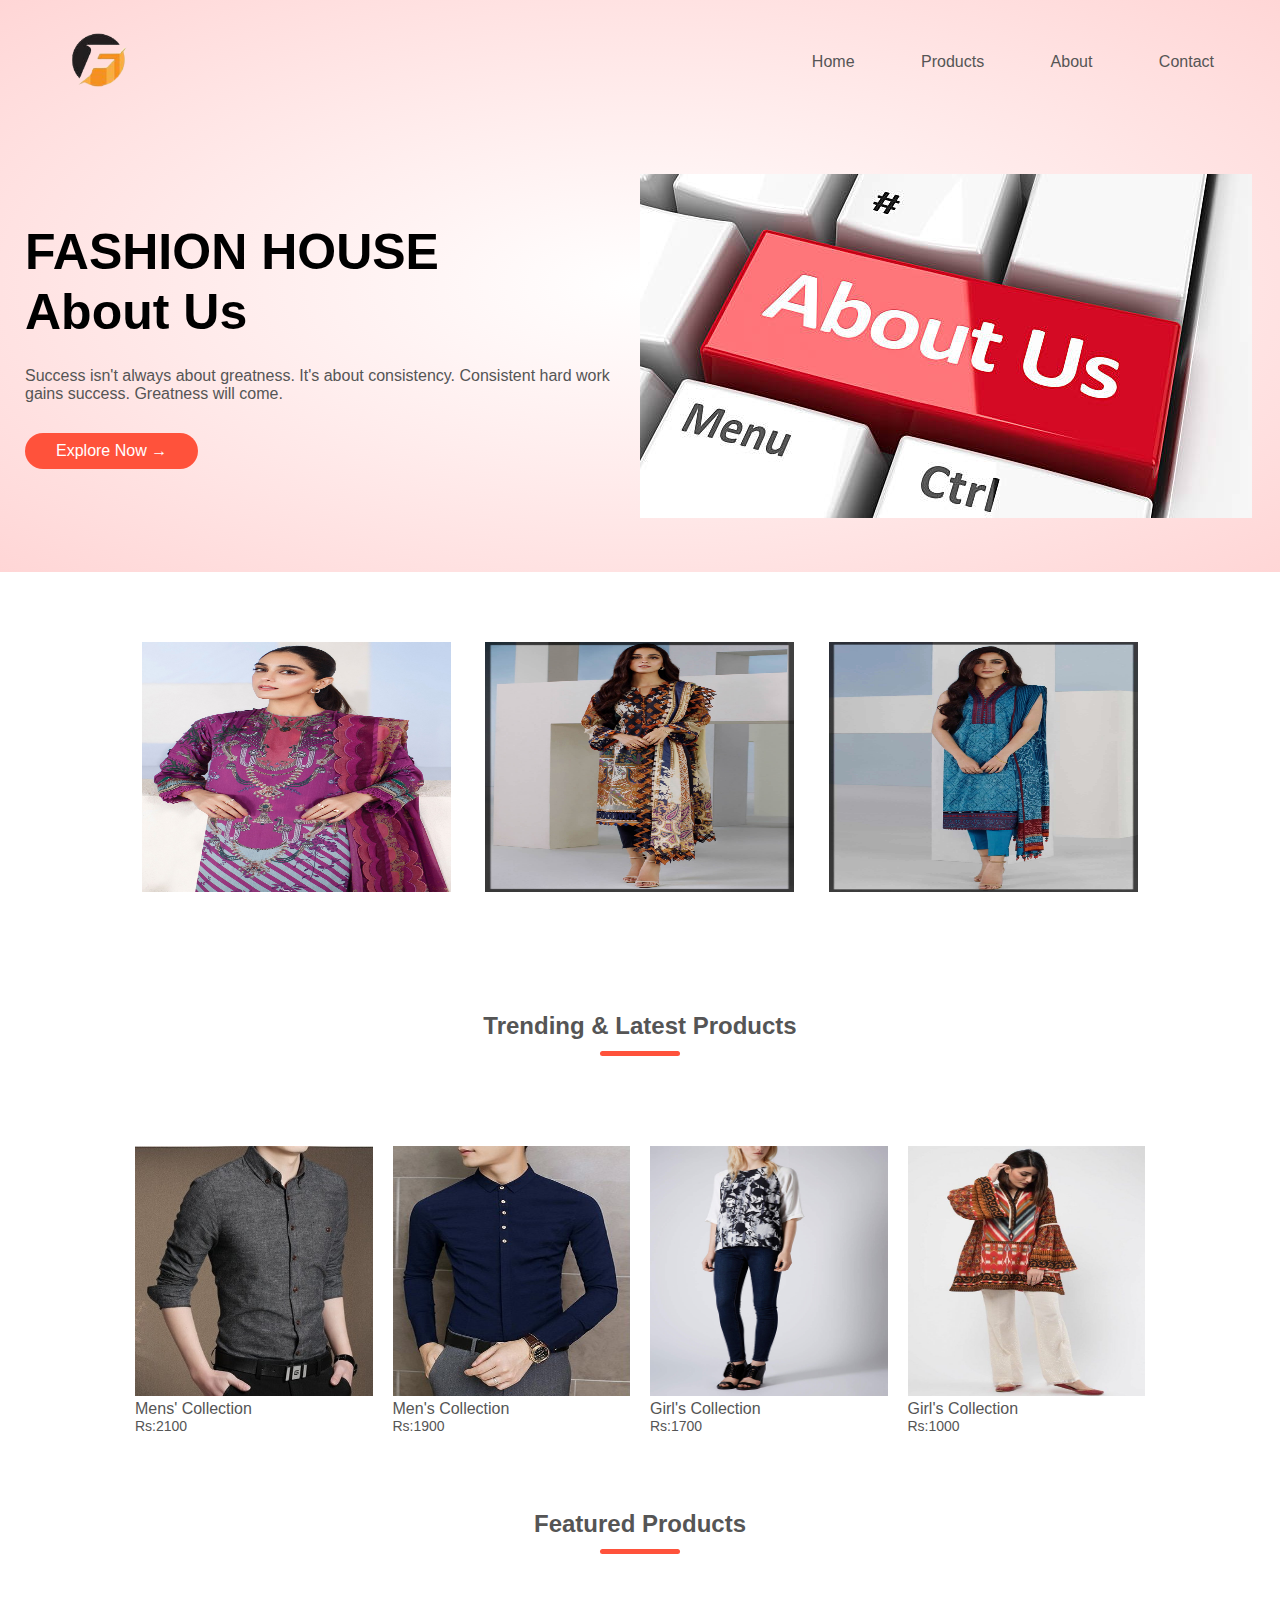
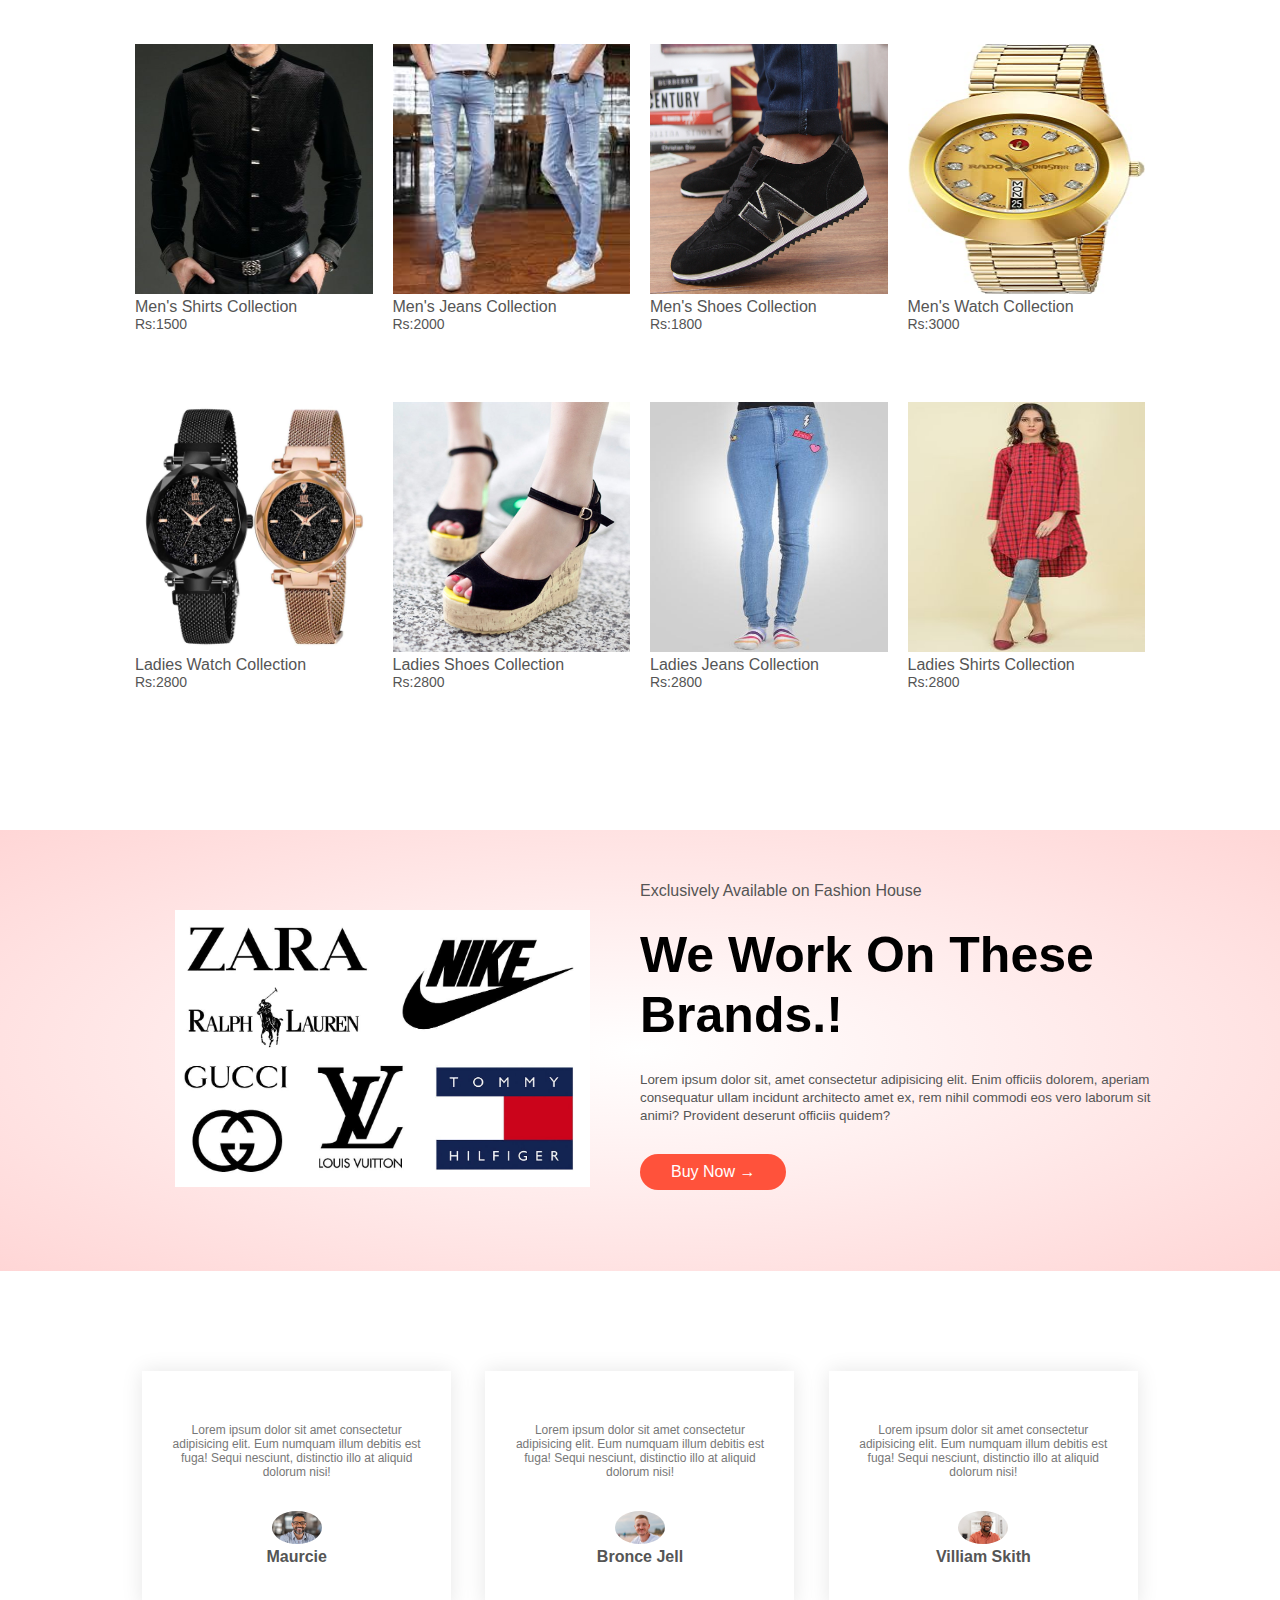
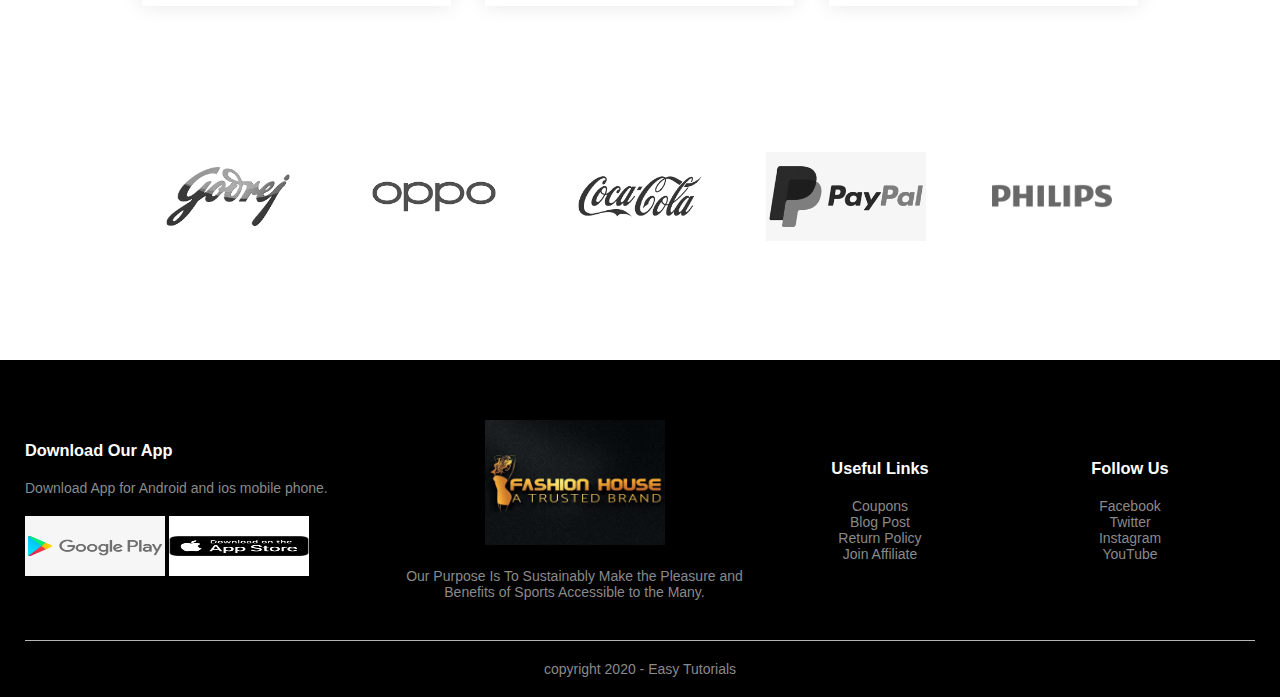
<file: faizan/html/about.html>
<!DOCTYPE html>
<html lang="en">
<head>
    <meta charset="UTF-8">
    <meta http-equiv="X-UA-Compatible" content="IE=edge">
    <meta name="viewport" content="width=device-width, initial-scale=1.0">
    <title>Document</title>
    <link rel="stylesheet" href="../css/style.css">
</head>
<body><div class="header">
    <div class="container">
        <div class="navbar">
            <div class="logo">
                <img src="../images/logo 1.png" width="150px">
            </div>
            <nav>
                <ul>
                    <li><a href="../index.html">Home</a></li>
                    <li><a href="./product.html">Products</a></li>
                    <li><a href="./about.html">About</a></li>
                    <li><a href="./contact.html">Contact</a></li>
                </ul>
            </nav>
        </div>
        <div class="row">
            <div class="col-2">
                <h1>FASHION HOUSE<br> About Us</h1>
                <p>Success isn't always about greatness. It's about
                    consistency. Consistent hard work gains success. Greatness
                    will come.</p>
                <a href="" class="btn">Explore Now &#8594;</a>
            </div>
            <div class="col-2">
                <img src="../images/about us.jpg">

            </div>
        </div>
    </div>
</div>
<!---- featured categories ---->
<div class="categories">
    <div class="small-container">
        <div class="row">
            <div class="col-3">
                <img src="../images/ab1.jpg" width="250px" height="250px">
            </div>
            <div class="col-3">
                <img src="../images/ab2.jpg" width="250px" height="250px">
            </div>
            <div class="col-3">
                <img src="../images/ab3.jpg" width="250px" height="250px">
            </div>
        </div>
    </div>
</div>
<!---- featured products ---->
<div class="small-container">
    <h2 class="tittle">Trending & Latest Products</h2>
    <div class="row">
        <div class="col-4">
            <img src="../images/ab4.jpeg" height="250px" width="250px">
            <h4>Mens' Collection</h4>
            <div class="rating">
                <i class="fa fa-star"></i>
                <i class="fa fa-star"></i>
                <i class="fa fa-star"></i>
                <i class="fa fa-star"></i>
                <i class="fa fa-star-o"></i>
            </div>
            <p>Rs:2100</p>
        </div>
        <div class="col-4">
            <img src="../images/ab5.jpg" height="250px" width="250px">
            <h4>Men's Collection</h4>
            <div class="rating">
                <i class="fa fa-star"></i>
                <i class="fa fa-star"></i>
                <i class="fa fa-star"></i>
                <i class="fa fa-star-half-o"></i>
                <i class="fa fa-star-o"></i>
            </div>
            <p>Rs:1900</p>
        </div>
        <div class="col-4">
            <img src="../images/ab6.jpg" height="250px" width="250px">
            <h4>Girl's Collection</h4>
            <div class="rating">
                <i class="fa fa-star"></i>
                <i class="fa fa-star"></i>
                <i class="fa fa-star"></i>
                <i class="fa fa-star"></i>
                <i class="fa fa-star-half-o"></i>
            </div>
            <p>Rs:1700</p>
        </div>
        <div class="col-4">
            <img src="../images/ab7.jpg" height="250px" width="250px">
            <h4>Girl's Collection</h4>
            <div class="rating">
                <i class="fa fa-star"></i>
                <i class="fa fa-star"></i>
                <i class="fa fa-star"></i>
                <i class="fa fa-star"></i>
                <i class="fa fa-star-o"></i>
            </div>
            <p>Rs:1000</p>
        </div>
    </div>
    <h2 class="tittle">Featured Products</h2>
    <div class="row">
        <div class="col-4">
            <img src="../images/ab8.jpg" height="250px" width="250px">
            <h4>Men's Shirts Collection</h4>
            <div class="rating">
                <i class="fa fa-star"></i>
                <i class="fa fa-star"></i>
                <i class="fa fa-star"></i>
                <i class="fa fa-star"></i>
                <i class="fa fa-star-o"></i>
            </div>
            <p>Rs:1500</p>
        </div>
        <div class="col-4">
            <img src="../images/ab9.jpg" height="250px" width="250px">
            <h4>Men's Jeans Collection</h4>
            <div class="rating">
                <i class="fa fa-star"></i>
                <i class="fa fa-star"></i>
                <i class="fa fa-star"></i>
                <i class="fa fa-star"></i>
                <i class="fa fa-star-o"></i>
            </div>
            <p>Rs:2000</p>
        </div>
        <div class="col-4">
            <img src="../images/ab10.jpg" height="250px" width="250px">
            <h4>Men's Shoes Collection</h4>
            <div class="rating">
                <i class="fa fa-star"></i>
                <i class="fa fa-star"></i>
                <i class="fa fa-star"></i>
                <i class="fa fa-star"></i>
                <i class="fa fa-star-o"></i>
            </div>
            <p>Rs:1800</p>
        </div>
        <div class="col-4">
            <img src="../images/ab11.jpg" height="250px" width="250px">
            <h4>Men's Watch Collection</h4>
            <div class="rating">
                <i class="fa fa-star"></i>
                <i class="fa fa-star"></i>
                <i class="fa fa-star"></i>
                <i class="fa fa-star"></i>
                <i class="fa fa-star-o"></i>
            </div>
            <p>Rs:3000</p>
        </div>
        <div class="col-4">
            <img src="../images/ab12.jpg" height="250px" width="250px">
            <h4>Ladies Watch Collection</h4>
            <div class="rating">
                <i class="fa fa-star"></i>
                <i class="fa fa-star"></i>
                <i class="fa fa-star"></i>
                <i class="fa fa-star"></i>
                <i class="fa fa-star-o"></i>
            </div>
            <p>Rs:2800</p>
        </div>
        <div class="col-4">
            <img src="../images/ab13.jpg" height="250px" width="250px">
            <h4>Ladies Shoes Collection</h4>
            <div class="rating">
                <i class="fa fa-star"></i>
                <i class="fa fa-star"></i>
                <i class="fa fa-star"></i>
                <i class="fa fa-star"></i>
                <i class="fa fa-star-o"></i>
            </div>
            <p>Rs:2800</p>
        </div>
        <div class="col-4">
            <img src="../images/ab14.jpg" height="250px" width="250px">
            <h4>Ladies Jeans Collection</h4>
            <div class="rating">
                <i class="fa fa-star"></i>
                <i class="fa fa-star"></i>
                <i class="fa fa-star"></i>
                <i class="fa fa-star"></i>
                <i class="fa fa-star-o"></i>
            </div>
            <p>Rs:2800</p>
        </div>
        <div class="col-4">
            <img src="../images/ab15.jpg" height="250px" width="250px">
            <h4>Ladies Shirts Collection</h4>
            <div class="rating">
                <i class="fa fa-star"></i>
                <i class="fa fa-star"></i>
                <i class="fa fa-star"></i>
                <i class="fa fa-star"></i>
                <i class="fa fa-star-o"></i>
            </div>
            <p>Rs:2800</p>
        </div>
    </div>
</div>
</div>
</div>
<!---- offer ---->
<div class="offer">
    <div class="small-container">
        <div class="row">
            <div class="col-2">
                <img src="../images/branded.jpg" class="offer-img">
            </div>
            <div class="col-2">
                <p>Exclusively Available on Fashion House</p>
                <h1>We Work On These Brands.!</h1>
                <small>Lorem ipsum dolor sit, amet consectetur adipisicing elit. Enim officiis dolorem, aperiam consequatur ullam incidunt architecto amet ex, rem nihil commodi eos vero laborum sit animi? Provident deserunt officiis quidem?</small>
                 <br>
                 <a href="" class="btn">Buy Now &#8594;</a>
            </div>
        </div>
    </div>
</div>
<!---- testimonial ---->
<div class="testimonial">
    <div class="small-container">
        <div class="row">
            <div class="col-3">
                <i class="fa fa-quote-left"></i>
                <p>Lorem ipsum dolor sit amet consectetur adipisicing elit. Eum numquam illum debitis est fuga! Sequi nesciunt, distinctio illo at aliquid dolorum nisi!</p>
                <div class="rating">
                    <i class="fa fa-star"></i>
                    <i class="fa fa-star"></i>
                    <i class="fa fa-star"></i>
                    <i class="fa fa-star"></i>
                    <i class="fa fa-star-o"></i>
                </div>
                <img src="../images/head.jpg">
                <h3>Maurcie</h3>
            </div>
            <div class="col-3">
                <i class="fa fa-quote-left"></i>
                <p>Lorem ipsum dolor sit amet consectetur adipisicing elit. Eum numquam illum debitis est fuga! Sequi nesciunt, distinctio illo at aliquid dolorum nisi!</p>
                <div class="rating">
                    <i class="fa fa-star"></i>
                    <i class="fa fa-star"></i>
                    <i class="fa fa-star"></i>
                    <i class="fa fa-star"></i>
                    <i class="fa fa-star-o"></i>
                </div>
                <img src="../images/head 1.jpg">
                <h3>Bronce Jell</h3>
            </div>
            <div class="col-3">
                <i class="fa fa-quote-left"></i>
                <p>Lorem ipsum dolor sit amet consectetur adipisicing elit. Eum numquam illum debitis est fuga! Sequi nesciunt, distinctio illo at aliquid dolorum nisi!</p>
                <div class="rating">
                    <i class="fa fa-star"></i>
                    <i class="fa fa-star"></i>
                    <i class="fa fa-star"></i>
                    <i class="fa fa-star"></i>
                    <i class="fa fa-star-o"></i>
                </div>
                <img src="../images/head 2.jpg">
                <h3>Villiam Skith</h3>
            </div>
        </div>
    </div>
</div>
<!---- brands ---->
<div class="brands">
    <div class="small-container">
        <div class="row">
            <div class="col-5">
                <img src="../images/d1.png">
            </div>
            <div class="col-5">
                <img src="../images/d2.png">
            </div>
            <div class="col-5">
                <img src="../images/d4.png">
            </div>
            <div class="col-5">
                <img src="../images/d6.png">
            </div>
            <div class="col-5">
                <img src="../images/d8.png">
            </div>
        </div>
    </div>
</div><!---- footer ---->
<div class="footer">
    <div class="container">
        <div class="row">
            <div class="footer-col-1">
                <h3>Download Our App</h3>
                <p>Download App for Android and ios mobile phone.</p>
                <div class="app-logo">
                    <img src="../images/d9.png" width="60px" height="60px">
                    <img src="../images/d10.png" width="60px" height="60px">
                </div>
            </div>
            <div class="footer-col-2">
                <img src="../images/d11.jpg">
                <p>Our Purpose Is To Sustainably Make the Pleasure and 
                Benefits of Sports Accessible to the Many.</p>
            </div>
            <div class="footer-col-3">
                <h3>Useful Links</h3>
                <ul>
                    <li>Coupons</li>
                    <li>Blog Post</li>
                    <li>Return Policy</li>
                    <li>Join Affiliate</li>
                </ul>
            </div>
            <div class="footer-col-4">
                <h3>Follow Us</h3>
                <ul>
                    <li>Facebook</li>
                    <li>Twitter</li>
                    <li>Instagram</li>
                    <li>YouTube</li>
                </ul>
            </div>
        </div>
        <hr>
        <p class="copyright">copyright 2020 - Easy Tutorials</p>
    </div>
</div>

    
</body>
</html>
</file>
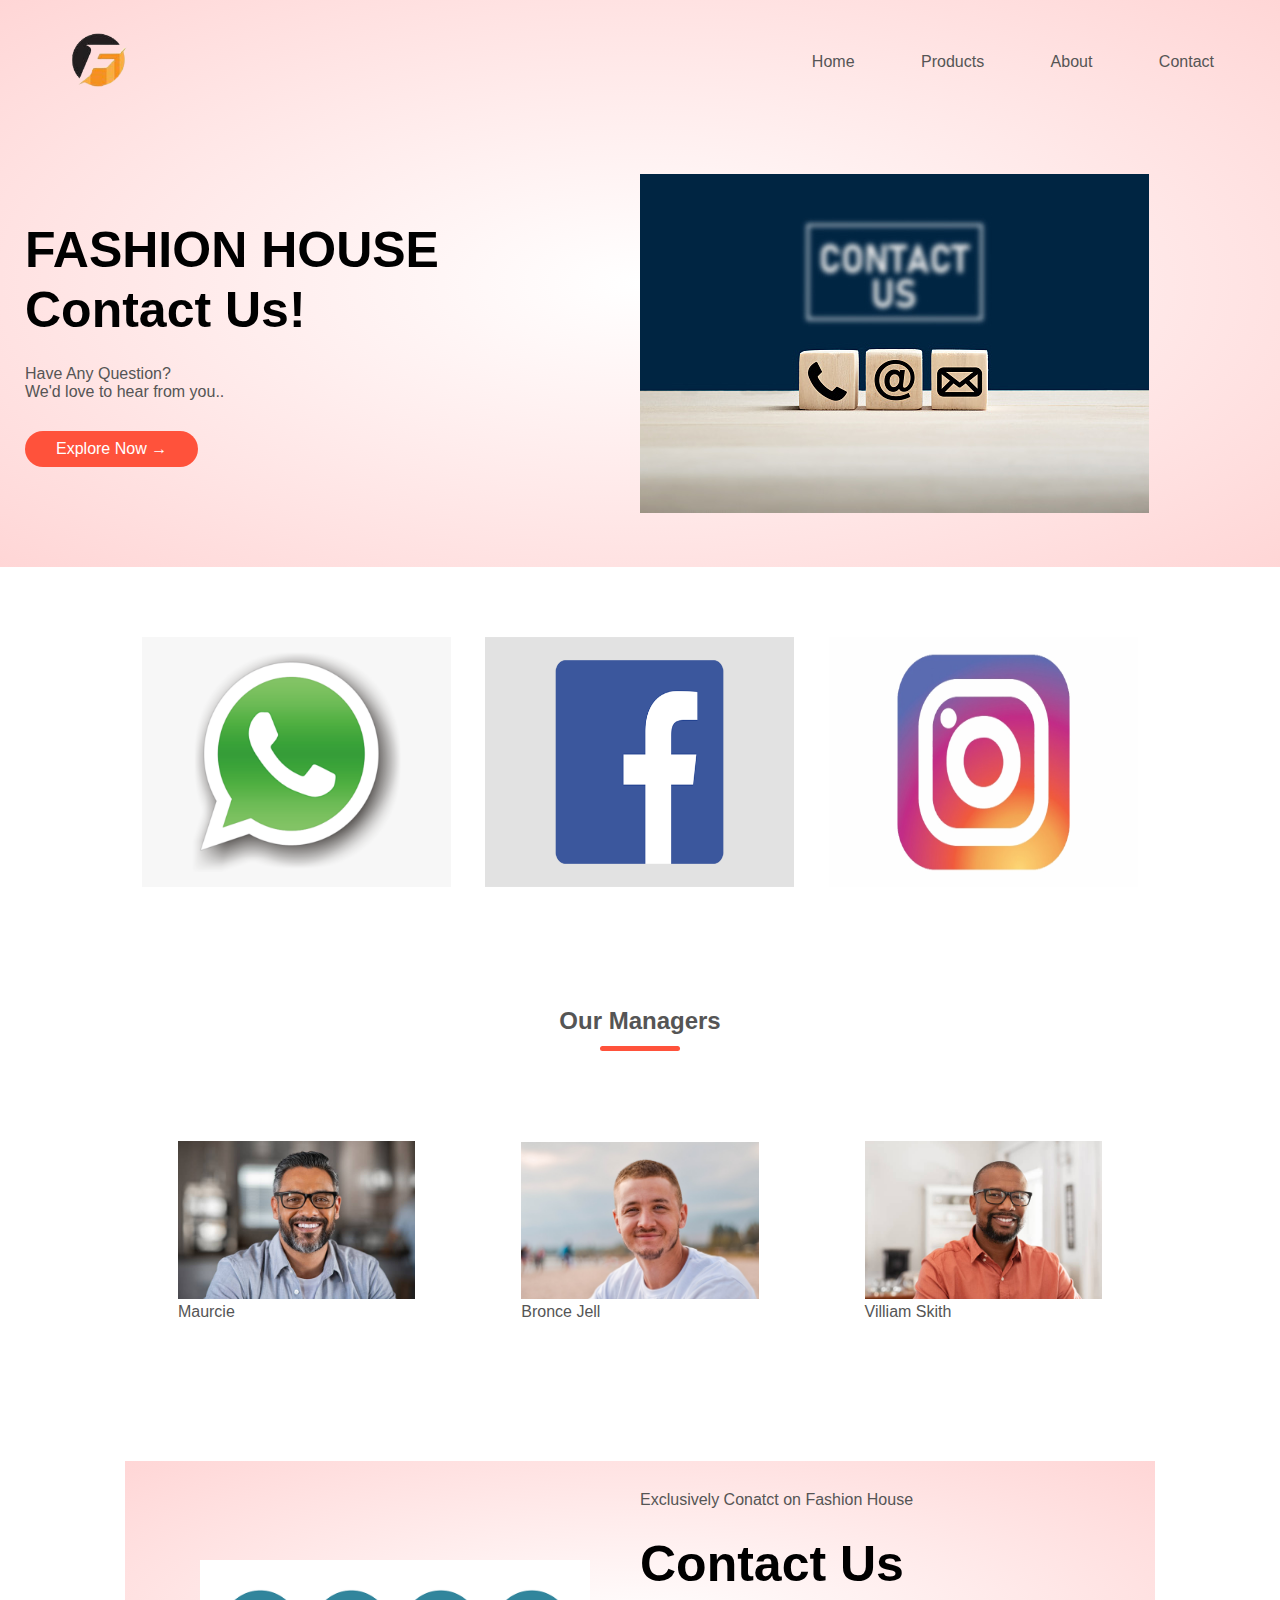
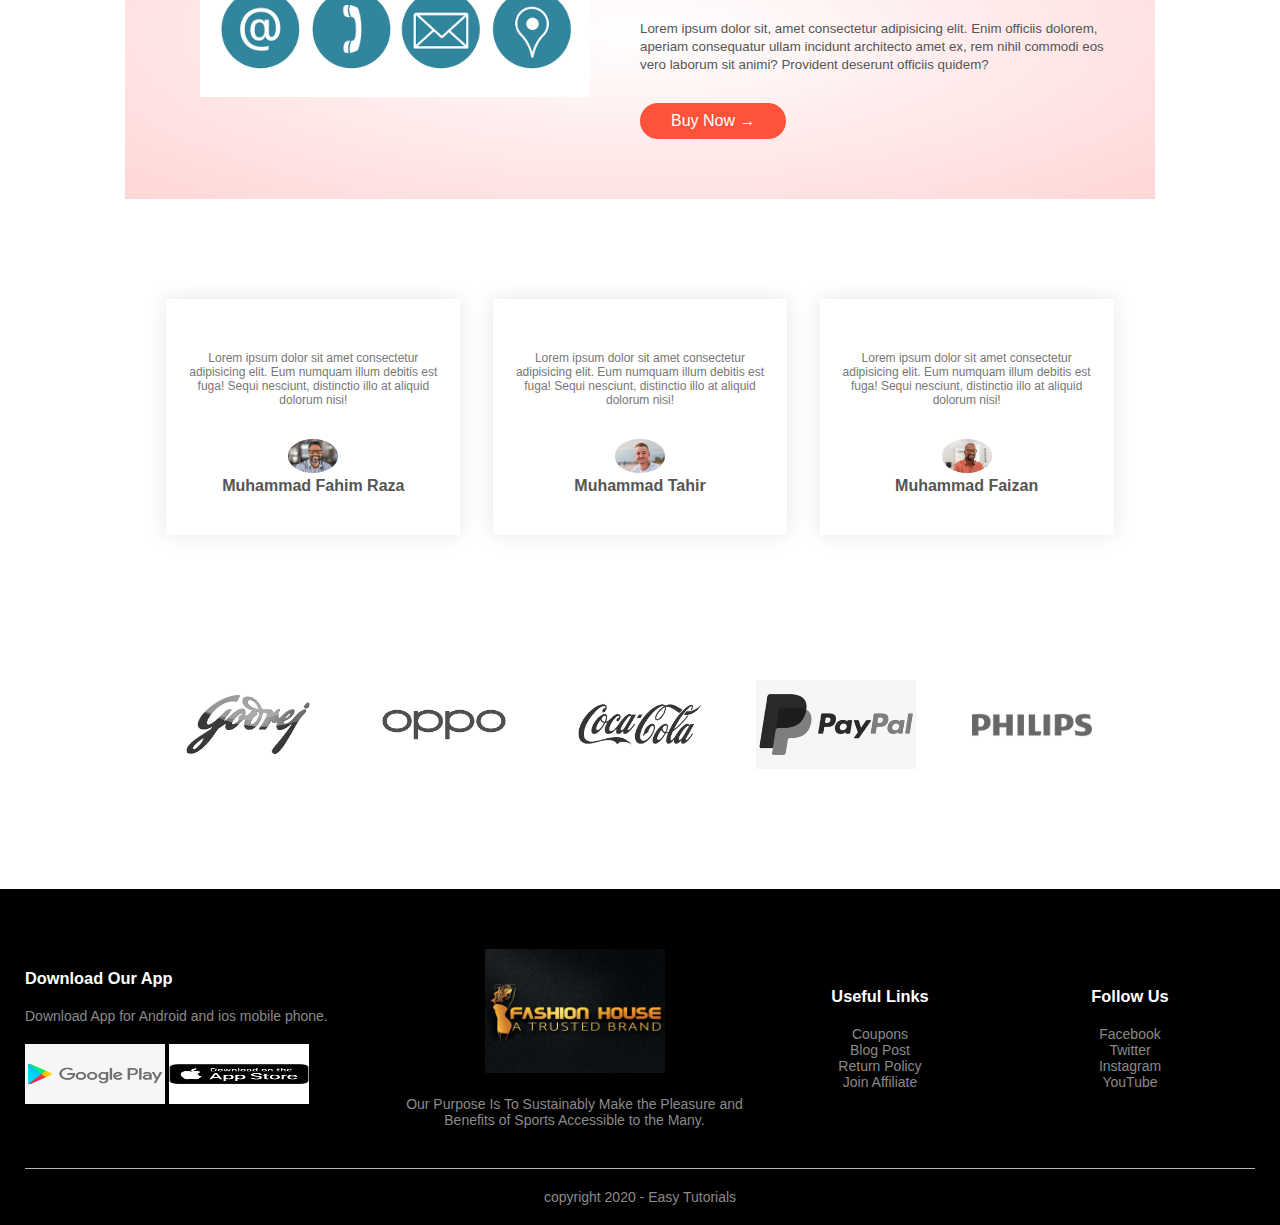
<file: faizan/html/contact.html>
<!DOCTYPE html>
<html lang="en">

<head>
    <meta charset="UTF-8">
    <meta http-equiv="X-UA-Compatible" content="IE=edge">
    <meta name="viewport" content="width=device-width, initial-scale=1.0">
    <title>Document</title>
    <link rel="stylesheet" href="../css/style.css">
</head>

<body>
    <div class="header">
        <div class="container">
            <div class="navbar">
                <div class="logo">
                    <img src="../images/logo 1.png" width="150px">
                </div>
                <nav>
                    <ul>
                        <li><a href="../index.html">Home</a></li>
                        <li><a href="./product.html">Products</a></li>
                        <li><a href="./about.html">About</a></li>
                        <li><a href="./contact.html">Contact</a></li>
                    </ul>
                </nav>
            </div>
            <div class="row">
                <div class="col-2">
                    <h1>FASHION HOUSE<br> Contact Us!</h1>
                    <p>Have Any Question? <br> We'd love to hear from you..</p>
                    <a href="" class="btn">Explore Now &#8594;</a>
                </div>
                <div class="col-2">
                    <img src="../images/co1.jpg">

                </div>
            </div>
        </div>
    </div>
    <!---- featured categories ---->
    <div class="categories">
        <div class="small-container">
            <div class="row">
                <div class="col-3">
                    <img src="../images/whtsapp.png" width="250px" height="250px">
                </div>
                <div class="col-3">
                    <img src="../images/facebok.png" width="250px" height="250px">
                </div>
                <div class="col-3">
                    <img src="../images/instagram.jpg" width="250px" height="250px">
                </div>
            </div>
        </div>
    </div>
    <!---- featured products ---->
    <div class="small-container">
        <h2 class="tittle">Our Managers</h2>
        <div class="row">
            <div class="col-4">
                <img src="../images/head.jpg">
                <h4>Maurcie</h4>
                <div class="rating">
                    <i class="fa fa-star"></i>
                    <i class="fa fa-star"></i>
                    <i class="fa fa-star"></i>
                    <i class="fa fa-star"></i>
                    <i class="fa fa-star-o"></i>
                </div>
            </div>
            <div class="col-4">
                <img src="../images/head 1.jpg">
                <h4>Bronce Jell</h4>
                <div class="rating">
                    <i class="fa fa-star"></i>
                    <i class="fa fa-star"></i>
                    <i class="fa fa-star"></i>
                    <i class="fa fa-star-half-o"></i>
                    <i class="fa fa-star-o"></i>
                </div>
            </div>
            <div class="col-4">
                <img src="../images/head 2.jpg">
                <h4>Villiam Skith</h4>
                <div class="rating">
                    <i class="fa fa-star"></i>
                    <i class="fa fa-star"></i>
                    <i class="fa fa-star"></i>
                    <i class="fa fa-star"></i>
                    <i class="fa fa-star-half-o"></i>
                </div>
            </div>
        </div>
        <!---- offer ---->
        <div class="offer">
            <div class="small-container">
                <div class="row">
                    <div class="col-2">
                        <img src="../images/conatct1.png" class="offer-img">
                    </div>
                    <div class="col-2">
                        <p>Exclusively Conatct on Fashion House</p>
                        <h1>Contact Us</h1>
                        <small>Lorem ipsum dolor sit, amet consectetur adipisicing elit. Enim officiis dolorem, aperiam
                            consequatur ullam incidunt architecto amet ex, rem nihil commodi eos vero laborum sit animi?
                            Provident deserunt officiis quidem?</small>
                        <br>
                        <a href="" class="btn">Buy Now &#8594;</a>
                    </div>
                </div>
            </div>
        </div>
        <!---- testimonial ---->
        <div class="testimonial">
            <div class="small-container">
                <div class="row">
                    <div class="col-3">
                        <i class="fa fa-quote-left"></i>
                        <p>Lorem ipsum dolor sit amet consectetur adipisicing elit. Eum numquam illum debitis est fuga!
                            Sequi nesciunt, distinctio illo at aliquid dolorum nisi!</p>
                        <div class="rating">
                            <i class="fa fa-star"></i>
                            <i class="fa fa-star"></i>
                            <i class="fa fa-star"></i>
                            <i class="fa fa-star"></i>
                            <i class="fa fa-star-o"></i>
                        </div>
                        <img src="../images/head.jpg">
                        <h3>Muhammad Fahim Raza</h3>
                    </div>
                    <div class="col-3">
                        <i class="fa fa-quote-left"></i>
                        <p>Lorem ipsum dolor sit amet consectetur adipisicing elit. Eum numquam illum debitis est fuga!
                            Sequi nesciunt, distinctio illo at aliquid dolorum nisi!</p>
                        <div class="rating">
                            <i class="fa fa-star"></i>
                            <i class="fa fa-star"></i>
                            <i class="fa fa-star"></i>
                            <i class="fa fa-star"></i>
                            <i class="fa fa-star-o"></i>
                        </div>
                        <img src="../images/head 1.jpg">
                        <h3>Muhammad Tahir</h3>
                    </div>
                    <div class="col-3">
                        <i class="fa fa-quote-left"></i>
                        <p>Lorem ipsum dolor sit amet consectetur adipisicing elit. Eum numquam illum debitis est fuga!
                            Sequi nesciunt, distinctio illo at aliquid dolorum nisi!</p>
                        <div class="rating">
                            <i class="fa fa-star"></i>
                            <i class="fa fa-star"></i>
                            <i class="fa fa-star"></i>
                            <i class="fa fa-star"></i>
                            <i class="fa fa-star-o"></i>
                        </div>
                        <img src="../images/head 2.jpg">
                        <h3>Muhammad Faizan</h3>
                    </div>
                </div>
            </div>
        </div>
        <!---- brands ---->
        <div class="brands">
            <div class="small-container">
                <div class="row">
                    <div class="col-5">
                        <img src="../images/d1.png">
                    </div>
                    <div class="col-5">
                        <img src="../images/d2.png">
                    </div>
                    <div class="col-5">
                        <img src="../images/d4.png">
                    </div>
                    <div class="col-5">
                        <img src="../images/d6.png">
                    </div>
                    <div class="col-5">
                        <img src="../images/d8.png">
                    </div>
                </div>
            </div>
        </div>
    </div>
    <!---- footer ---->
    <div class="footer">
        <div class="container">
            <div class="row">
                <div class="footer-col-1">
                    <h3>Download Our App</h3>
                    <p>Download App for Android and ios mobile phone.</p>
                    <div class="app-logo">
                        <img src="../images/d9.png" width="60px" height="60px">
                        <img src="../images/d10.png" width="60px" height="60px">
                    </div>
                </div>
                <div class="footer-col-2">
                    <img src="../images/d11.jpg">
                    <p>Our Purpose Is To Sustainably Make the Pleasure and
                        Benefits of Sports Accessible to the Many.</p>
                </div>
                <div class="footer-col-3">
                    <h3>Useful Links</h3>
                    <ul>
                        <li>Coupons</li>
                        <li>Blog Post</li>
                        <li>Return Policy</li>
                        <li>Join Affiliate</li>
                    </ul>
                </div>
                <div class="footer-col-4">
                    <h3>Follow Us</h3>
                    <ul>
                        <li>Facebook</li>
                        <li>Twitter</li>
                        <li>Instagram</li>
                        <li>YouTube</li>
                    </ul>
                </div>
            </div>
            <hr>
            <p class="copyright">copyright 2020 - Easy Tutorials</p>
        </div>
    </div>

</body>

</html>
</file>
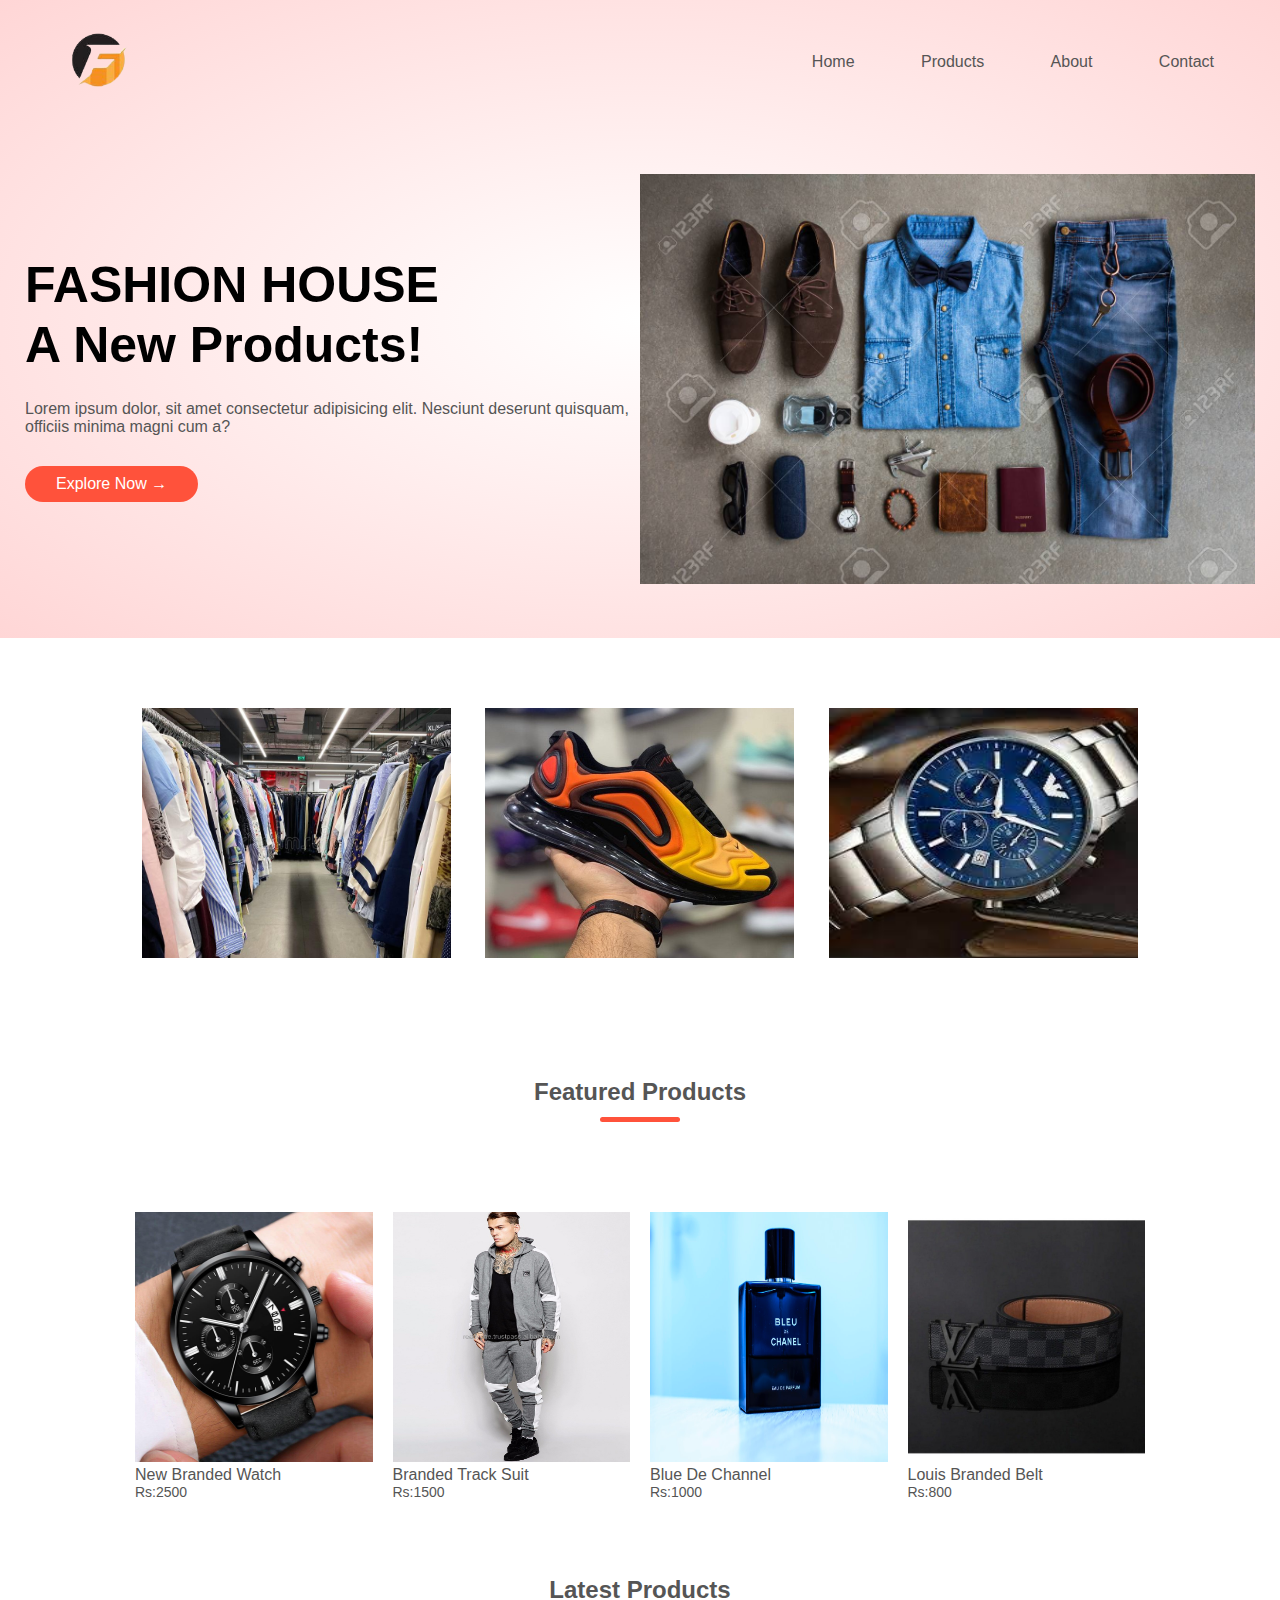
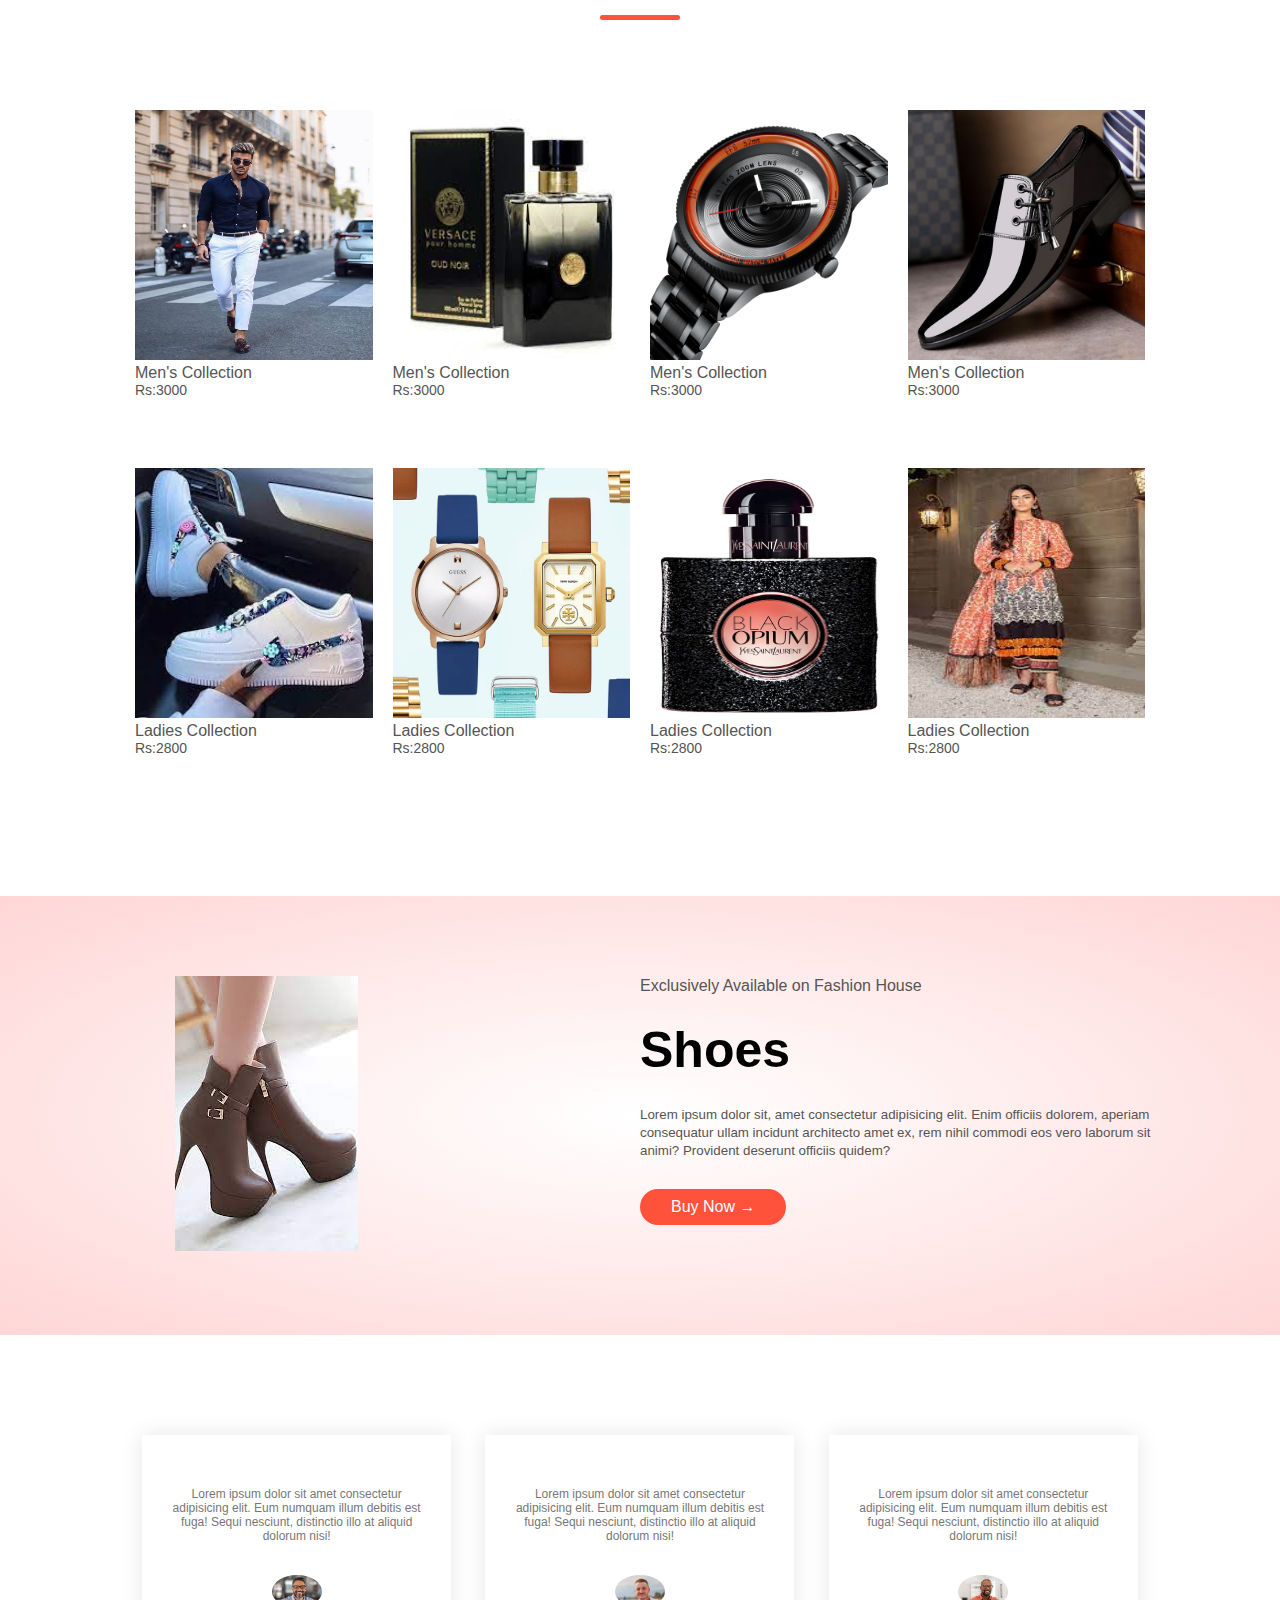
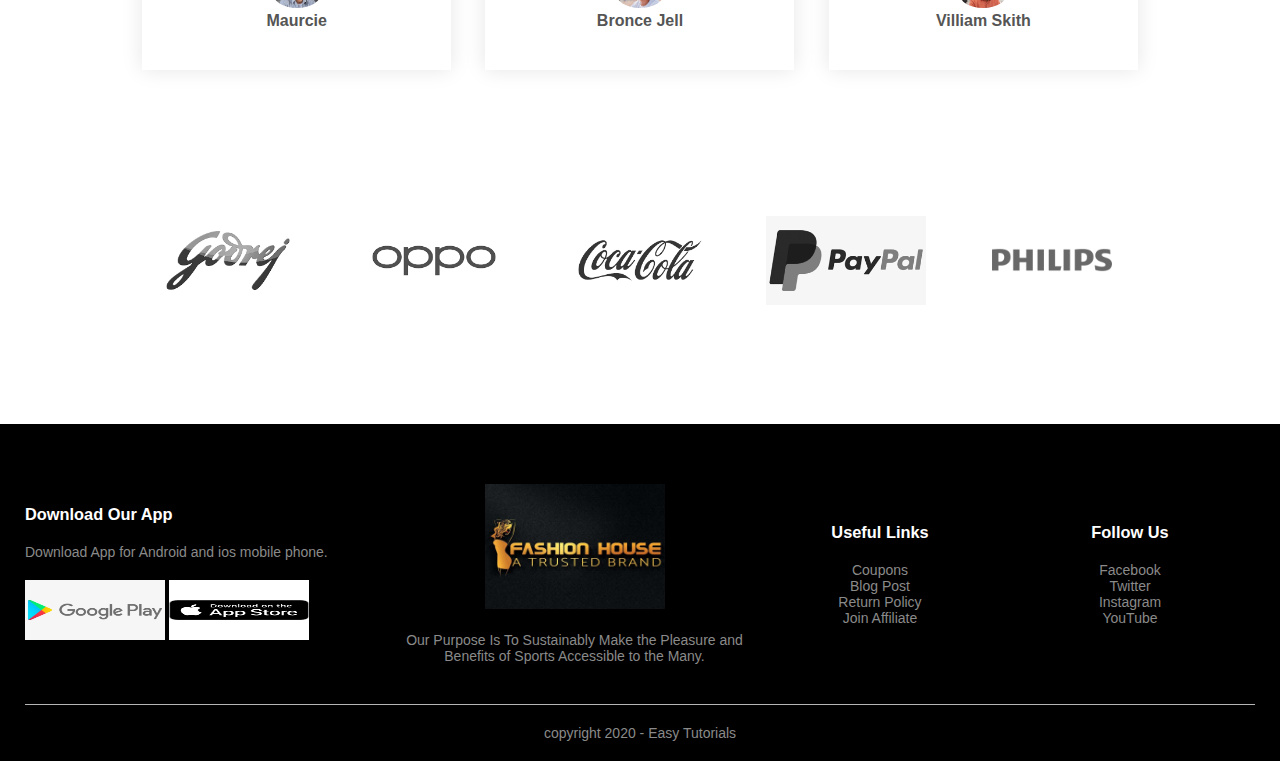
<file: faizan/html/product.html>
<!DOCTYPE html>
<html lang="en">
<head>
    <meta charset="UTF-8">
    <meta http-equiv="X-UA-Compatible" content="IE=edge">
    <meta name="viewport" content="width=device-width, initial-scale=1.0">
    <title>Document</title>
    <link rel="stylesheet" href="../css/style.css">
</head>
<body>
    <div class="header">
        <div class="container">
            <div class="navbar">
                <div class="logo">
                    <img src="../images/logo 1.png" width="150px">
                </div>
                <nav>
                    <ul>
                        <li><a href="../index.html">Home</a></li>
                        <li><a href="./product.html">Products</a></li>
                        <li><a href="./about.html">About</a></li>
                        <li><a href="./contact.html">Contact</a></li>
                    </ul>
                </nav>
            </div>
            <div class="row">
                <div class="col-2">
                    <h1>FASHION HOUSE<br> A New Products!</h1>
                    <p>Lorem ipsum dolor, sit amet consectetur adipisicing elit. Nesciunt deserunt quisquam, officiis minima magni cum a?</p>
                    <a href="" class="btn">Explore Now &#8594;</a>
                </div>
                <div class="col-2">
                    <img src="../images/c1.jpg">

                </div>
            </div>
        </div>
    </div>
    <!---- featured categories ---->
    <div class="categories">
        <div class="small-container">
            <div class="row">
                <div class="col-3">
                    <img src="../images/c2.jpg" width="250px" height="250px">
                </div>
                <div class="col-3">
                    <img src="../images/s1.jpg" width="250px" height="250px">
                </div>
                <div class="col-3">
                    <img src="../images/w1.jpg" width="250px" height="250px">
                </div>
            </div>
        </div>
    </div>
    <!---- featured products ---->
    <div class="small-container">
        <h2 class="tittle">Featured Products</h2>
        <div class="row">
            <div class="col-4">
                <img src="../images/w2.jpeg" height="250px">
                <h4>New Branded Watch</h4>
                <div class="rating">
                    <i class="fa fa-star"></i>
                    <i class="fa fa-star"></i>
                    <i class="fa fa-star"></i>
                    <i class="fa fa-star"></i>
                    <i class="fa fa-star-o"></i>
                </div>
                <p>Rs:2500</p>
            </div>
            <div class="col-4">
                <img src="../images/t1.jpeg" height="250px">
                <h4>Branded Track Suit</h4>
                <div class="rating">
                    <i class="fa fa-star"></i>
                    <i class="fa fa-star"></i>
                    <i class="fa fa-star"></i>
                    <i class="fa fa-star-half-o"></i>
                    <i class="fa fa-star-o"></i>
                </div>
                <p>Rs:1500</p>
            </div>
            <div class="col-4">
                <img src="../images/p1.jpg" height="250px">
                <h4>Blue De Channel</h4>
                <div class="rating">
                    <i class="fa fa-star"></i>
                    <i class="fa fa-star"></i>
                    <i class="fa fa-star"></i>
                    <i class="fa fa-star"></i>
                    <i class="fa fa-star-half-o"></i>
                </div>
                <p>Rs:1000</p>
            </div>
            <div class="col-4">
                <img src="../images/b1.jpg" height="250px">
                <h4>Louis Branded Belt</h4>
                <div class="rating">
                    <i class="fa fa-star"></i>
                    <i class="fa fa-star"></i>
                    <i class="fa fa-star"></i>
                    <i class="fa fa-star"></i>
                    <i class="fa fa-star-o"></i>
                </div>
                <p>Rs:800</p>
            </div>
        </div>
        <h2 class="tittle">Latest Products</h2>
        <div class="row">
            <div class="col-4">
                <img src="../images/pb1.jpg" height="250px">
                <h4>Men's Collection</h4>
                <div class="rating">
                    <i class="fa fa-star"></i>
                    <i class="fa fa-star"></i>
                    <i class="fa fa-star"></i>
                    <i class="fa fa-star"></i>
                    <i class="fa fa-star-o"></i>
                </div>
                <p>Rs:3000</p>
            </div>
            <div class="col-4">
                <img src="../images/pf1.jpg" height="250px">
                <h4>Men's Collection</h4>
                <div class="rating">
                    <i class="fa fa-star"></i>
                    <i class="fa fa-star"></i>
                    <i class="fa fa-star"></i>
                    <i class="fa fa-star"></i>
                    <i class="fa fa-star-o"></i>
                </div>
                <p>Rs:3000</p>
            </div>
            <div class="col-4">
                <img src="../images/wb2.jpg" height="250px">
                <h4>Men's Collection</h4>
                <div class="rating">
                    <i class="fa fa-star"></i>
                    <i class="fa fa-star"></i>
                    <i class="fa fa-star"></i>
                    <i class="fa fa-star"></i>
                    <i class="fa fa-star-o"></i>
                </div>
                <p>Rs:3000</p>
            </div>
            <div class="col-4">
                <img src="../images/sb1.jpg" height="250px">
                <h4>Men's Collection</h4>
                <div class="rating">
                    <i class="fa fa-star"></i>
                    <i class="fa fa-star"></i>
                    <i class="fa fa-star"></i>
                    <i class="fa fa-star"></i>
                    <i class="fa fa-star-o"></i>
                </div>
                <p>Rs:3000</p>
            </div>
            <div class="col-4">
                <img src="../images/sg1.jpg" height="250px">
                <h4>Ladies Collection</h4>
                <div class="rating">
                    <i class="fa fa-star"></i>
                    <i class="fa fa-star"></i>
                    <i class="fa fa-star"></i>
                    <i class="fa fa-star"></i>
                    <i class="fa fa-star-o"></i>
                </div>
                <p>Rs:2800</p>
            </div>
            <div class="col-4">
                <img src="../images/wg1.jpg" height="250px">
                <h4>Ladies Collection</h4>
                <div class="rating">
                    <i class="fa fa-star"></i>
                    <i class="fa fa-star"></i>
                    <i class="fa fa-star"></i>
                    <i class="fa fa-star"></i>
                    <i class="fa fa-star-o"></i>
                </div>
                <p>Rs:2800</p>
            </div>
            <div class="col-4">
                <img src="../images/pg1.jpg" height="250px">
                <h4>Ladies Collection</h4>
                <div class="rating">
                    <i class="fa fa-star"></i>
                    <i class="fa fa-star"></i>
                    <i class="fa fa-star"></i>
                    <i class="fa fa-star"></i>
                    <i class="fa fa-star-o"></i>
                </div>
                <p>Rs:2800</p>
            </div>
            <div class="col-4">
                <img src="../images/cg1.jpg" height="250px">
                <h4>Ladies Collection</h4>
                <div class="rating">
                    <i class="fa fa-star"></i>
                    <i class="fa fa-star"></i>
                    <i class="fa fa-star"></i>
                    <i class="fa fa-star"></i>
                    <i class="fa fa-star-o"></i>
                </div>
                <p>Rs:2800</p>
            </div>
        </div>
    </div>
    </div>
    </div>
    <!---- offer ---->
    <div class="offer">
        <div class="small-container">
            <div class="row">
                <div class="col-2">
                    <img src="../images/captain 2.jpg" class="offer-img">
                </div>
                <div class="col-2">
                    <p>Exclusively Available on Fashion House</p>
                    <h1>Shoes</h1>
                    <small>Lorem ipsum dolor sit, amet consectetur adipisicing elit. Enim officiis dolorem, aperiam consequatur ullam incidunt architecto amet ex, rem nihil commodi eos vero laborum sit animi? Provident deserunt officiis quidem?</small>
                     <br>
                     <a href="" class="btn">Buy Now &#8594;</a>
                </div>
            </div>
        </div>
    </div>
    <!---- testimonial ---->
    <div class="testimonial">
        <div class="small-container">
            <div class="row">
                <div class="col-3">
                    <i class="fa fa-quote-left"></i>
                    <p>Lorem ipsum dolor sit amet consectetur adipisicing elit. Eum numquam illum debitis est fuga! Sequi nesciunt, distinctio illo at aliquid dolorum nisi!</p>
                    <div class="rating">
                        <i class="fa fa-star"></i>
                        <i class="fa fa-star"></i>
                        <i class="fa fa-star"></i>
                        <i class="fa fa-star"></i>
                        <i class="fa fa-star-o"></i>
                    </div>
                    <img src="../images/head.jpg">
                    <h3>Maurcie</h3>
                </div>
                <div class="col-3">
                    <i class="fa fa-quote-left"></i>
                    <p>Lorem ipsum dolor sit amet consectetur adipisicing elit. Eum numquam illum debitis est fuga! Sequi nesciunt, distinctio illo at aliquid dolorum nisi!</p>
                    <div class="rating">
                        <i class="fa fa-star"></i>
                        <i class="fa fa-star"></i>
                        <i class="fa fa-star"></i>
                        <i class="fa fa-star"></i>
                        <i class="fa fa-star-o"></i>
                    </div>
                    <img src="../images/head 1.jpg">
                    <h3>Bronce Jell</h3>
                </div>
                <div class="col-3">
                    <i class="fa fa-quote-left"></i>
                    <p>Lorem ipsum dolor sit amet consectetur adipisicing elit. Eum numquam illum debitis est fuga! Sequi nesciunt, distinctio illo at aliquid dolorum nisi!</p>
                    <div class="rating">
                        <i class="fa fa-star"></i>
                        <i class="fa fa-star"></i>
                        <i class="fa fa-star"></i>
                        <i class="fa fa-star"></i>
                        <i class="fa fa-star-o"></i>
                    </div>
                    <img src="../images/head 2.jpg">
                    <h3>Villiam Skith</h3>
                </div>
            </div>
        </div>
    </div>
    <!---- brands ---->
    <div class="brands">
        <div class="small-container">
            <div class="row">
                <div class="col-5">
                    <img src="../images/d1.png">
                </div>
                <div class="col-5">
                    <img src="../images/d2.png">
                </div>
                <div class="col-5">
                    <img src="../images/d4.png">
                </div>
                <div class="col-5">
                    <img src="../images/d6.png">
                </div>
                <div class="col-5">
                    <img src="../images/d8.png">
                </div>
            </div>
        </div>
    </div>
    <!---- footer ---->
    <div class="footer">
        <div class="container">
            <div class="row">
                <div class="footer-col-1">
                    <h3>Download Our App</h3>
                    <p>Download App for Android and ios mobile phone.</p>
                    <div class="app-logo">
                        <img src="../images/d9.png" width="60px" height="60px">
                        <img src="../images/d10.png" width="60px" height="60px">
                    </div>
                </div>
                <div class="footer-col-2">
                    <img src="../images/d11.jpg">
                    <p>Our Purpose Is To Sustainably Make the Pleasure and 
                    Benefits of Sports Accessible to the Many.</p>
                </div>
                <div class="footer-col-3">
                    <h3>Useful Links</h3>
                    <ul>
                        <li>Coupons</li>
                        <li>Blog Post</li>
                        <li>Return Policy</li>
                        <li>Join Affiliate</li>
                    </ul>
                </div>
                <div class="footer-col-4">
                    <h3>Follow Us</h3>
                    <ul>
                        <li>Facebook</li>
                        <li>Twitter</li>
                        <li>Instagram</li>
                        <li>YouTube</li>
                    </ul>
                </div>
            </div>
            <hr>
            <p class="copyright">copyright 2020 - Easy Tutorials</p>
        </div>
    </div>

</body>
</html>
</file>
<file: faizan/css/style.css>
*{
    margin: 0;
    padding: 0;
    box-sizing: border-box;
}
body{
    font-family: 'Popins',sans-serif;
}
.navbar{
    display: flex;
    align-items: center;
    padding: 0px;
}
nav{
    flex: 1;
    text-align: right;
}
nav ul {
    display: inline-block;
    list-style-type: none;
}
nav ul li{
    display: inline-block;
    margin-right: 20px;
}
a{
    text-decoration: none;
    color: #555;
    padding: 5px 20px;
    border: 1px solid transparent;
    transition: 0.6 ease;
}
ul li a:hover{
    background-color: #fff;
    color: #000;
}
p{
    color: #555;
}
.container{
    max-width: 1300px;
    margin: auto;
    padding-left: 25px;
    padding-right: 25px;
}
.row{
    display: flex;
    align-items: center;
    flex-wrap: wrap;
    justify-content: space-around;
}
.col-2{
    flex-basis: 50%;
    min-width: 300px;
}
.col-2 img{
    max-width: 100%;
    padding: 50px 0;
}
.col-2 h1{
    font-size: 50px;
    line-height: 60px;
    margin: 25px 0;
}
.btn{
    display: inline-block;
    background: #ff523b;
    color: #fff;
    padding: 8px 30px;
    margin: 30px 0;
    border-radius: 30px;
    transition: 0.5s;
}
.btn:hover{
    background: #563434;
}
.header{
    background: radial-gradient(#fff,#ffd6d6);
}
.header row{
    margin-top: 70px;
}
.categories{
    margin: 70px 0;
}
.col-3{
    flex-basis: 30%;
    min-width: 250px;
    margin-bottom: 30px;
}
.col-3 img{
    width: 100%;
}
.small-container{
    max-width: 1080px;
    margin: auto;
    padding-left: 25px;
    padding-right: 25px;
}
.col-4{
    flex-basis: 25%;
    padding: 10px;
    min-width: 200px;
    margin-bottom: 50px;
    transition: transform 0.5s;
}
.col-4 img{
    width: 100%;
}
.tittle{
    text-align: center;
    margin: 0 auto 80px;
    position: relative;
    line-height: 60px;
    color: #555;
}
.tittle::after{
    content: '';
    background: #ff523b;
    width: 80px;
    height: 5px;
    border-radius: 5px;
    position: absolute;
    bottom: 0;
    left: 50%;
    transform: translate(-50%);
}
h4{
    color: #555;
    font-weight: normal;
}
.col-4 p{
    font-size: 14px;
}
.rating .fa{
    color: #ff523b;
}
.col-4:hover{
    transform: translateY(-5px);
}
/*---- offer ----*/
.offer{
    background: radial-gradient(#fff,#ffd6d6);
    margin-top: 80px;
    padding: 30px 0;
}
.col-2 .offer-img{
    padding: 50px;
}
small{
    color: #555;
}
/*---- testimonial ----*/
.testimonial{
    padding-top: 100px;
}
.testimonial .col-3{
    text-align: center;
    padding: 40px 20px;
    box-shadow: 0 0 20px 0px rgba(0,0,0,0.1);
    cursor: pointer;
    transition: transform 0.5s;
}
.testimonial .col-3  img{
    width: 50px;
    margin-top: 20px;
    border-radius: 50%;
}
.testimonial .col-3:hover{
    transform: translateY(-10px);
}
.fa.fa-quote-left{
    font-size: 34px;
    color: #ff523b;
}
.col-3 p{
    font-size: 12px;
    margin: 12px 0;
    color: #777;
}
.testimonial .col-3 h3{
    font-weight: 600;
    color: #555;
    font-size: 16px;
}
/*---- brands ----*/
.brands{
    margin: 100px auto;
}
.col-5{
    width: 160px;
}
.col-5 img{
    width: 100%;
    cursor: pointer;
    filter: grayscale(100%);
}
.col-5 img:hover{
    filter: grayscale(0);
}
/*---- footer ----*/
.footer{
    background: #000;
    color: #8a8a8a;
    font-size: 14px;
    padding: 60px 0 20px;
}
.footer p{
    color: #8a8a8a;
}
.footer h3{
    color: #fff;
    margin-bottom: 20px;
}
.footer-col-1, .footer-col-2, .footer-col-3, .footer-col-4{
    min-width: 250px;
    margin-bottom: 20px;
}
.footer-col-1{
    flex-basis: 30%;
}
.footer-col-2{
    flex: 1;
    text-align: center;
}
.footer-col-2 img{
    width: 180px;
    margin-bottom: 20px;
}
.footer-col-3, .footer-col-4{
    flex-basis: 12%;
    text-align: center;
}
ul{
    list-style-type: none;
}
.app-logo{
    margin-top: 20px;
}
.app-logo img{
    width: 140px;
}
.footer hr{
    border: none;
    background: #b5b5b5;
    height: 1px;
    margin: 20px 0;
}
.copyright{
    text-align: center;
}
@media (max-width:700px){
    #header imgg{
        color: aquamarine;
    }
    nav ul li{
        display: inline-block;
        margin-top: 20px;
        display: grid;
        grid-template-columns: 1fr;
    }
    .footer{
       text-align: center;
       justify-content: center;
    }

}
</file>
